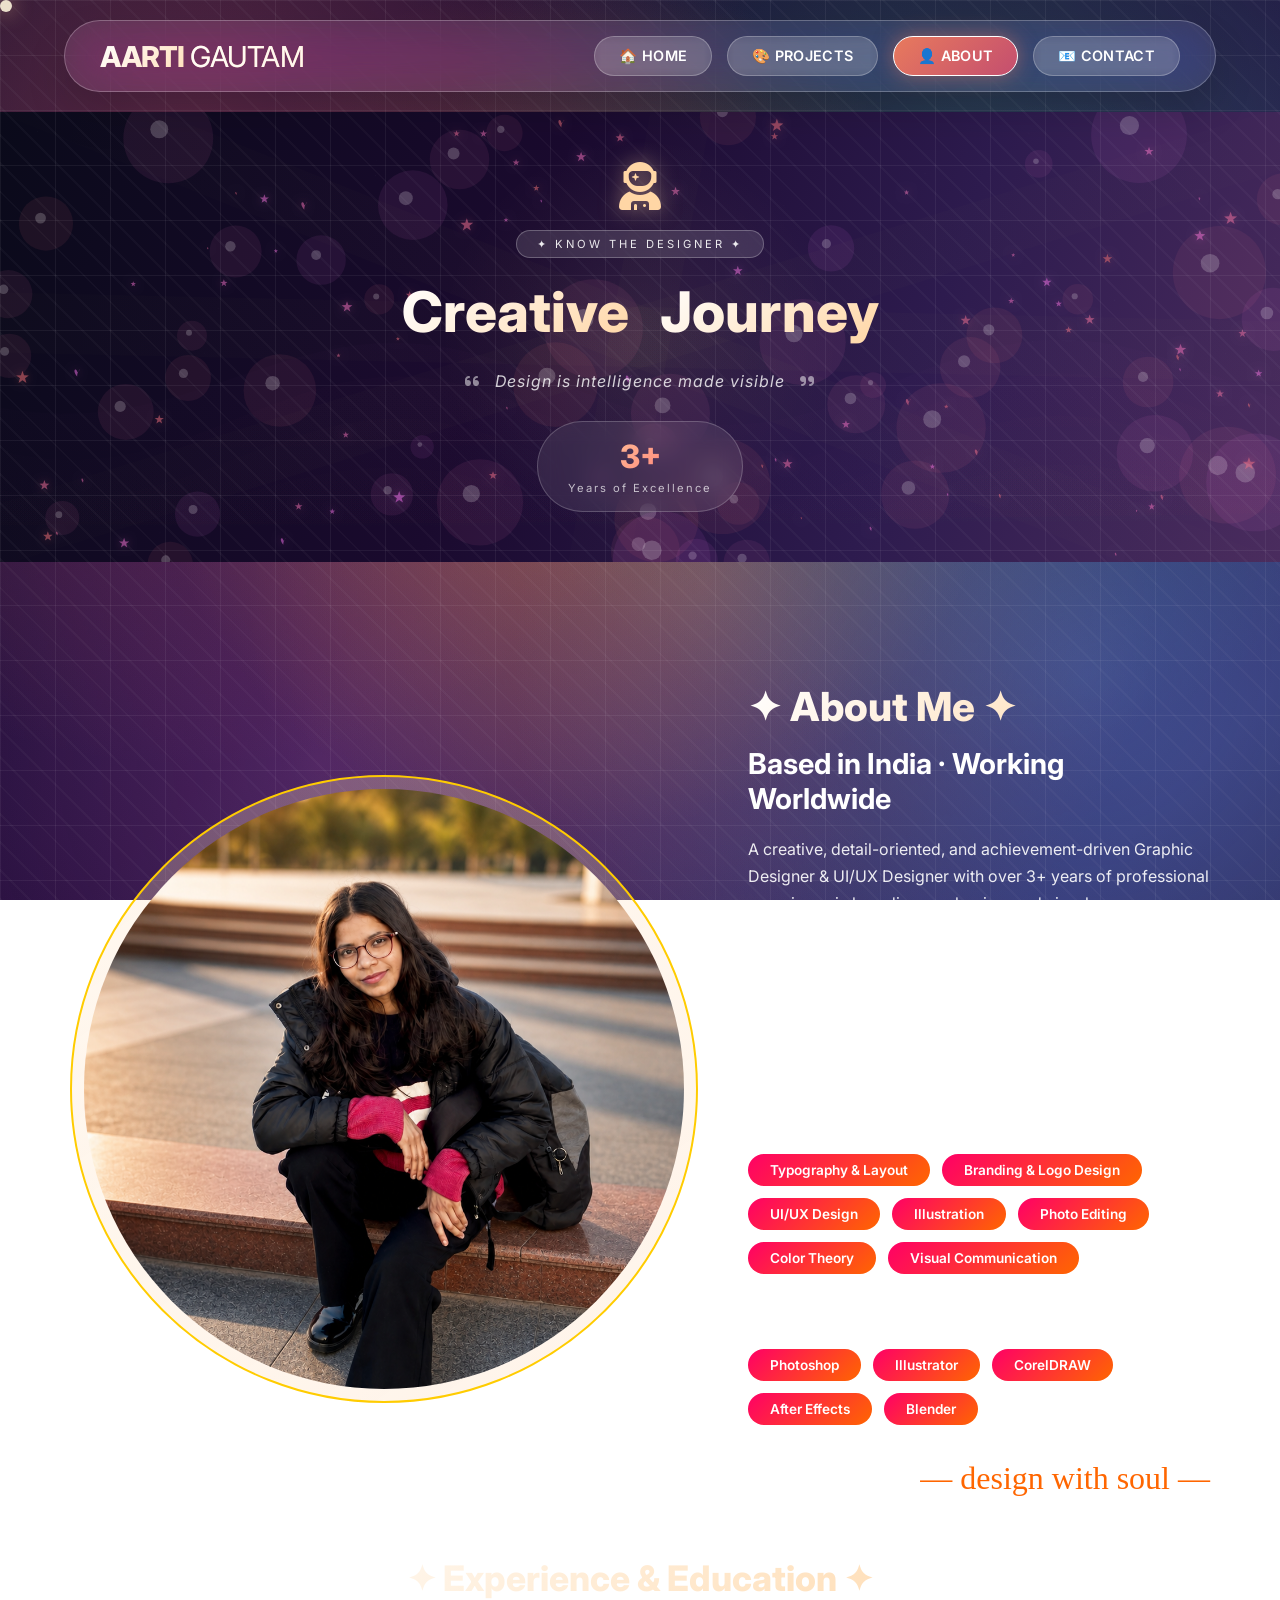
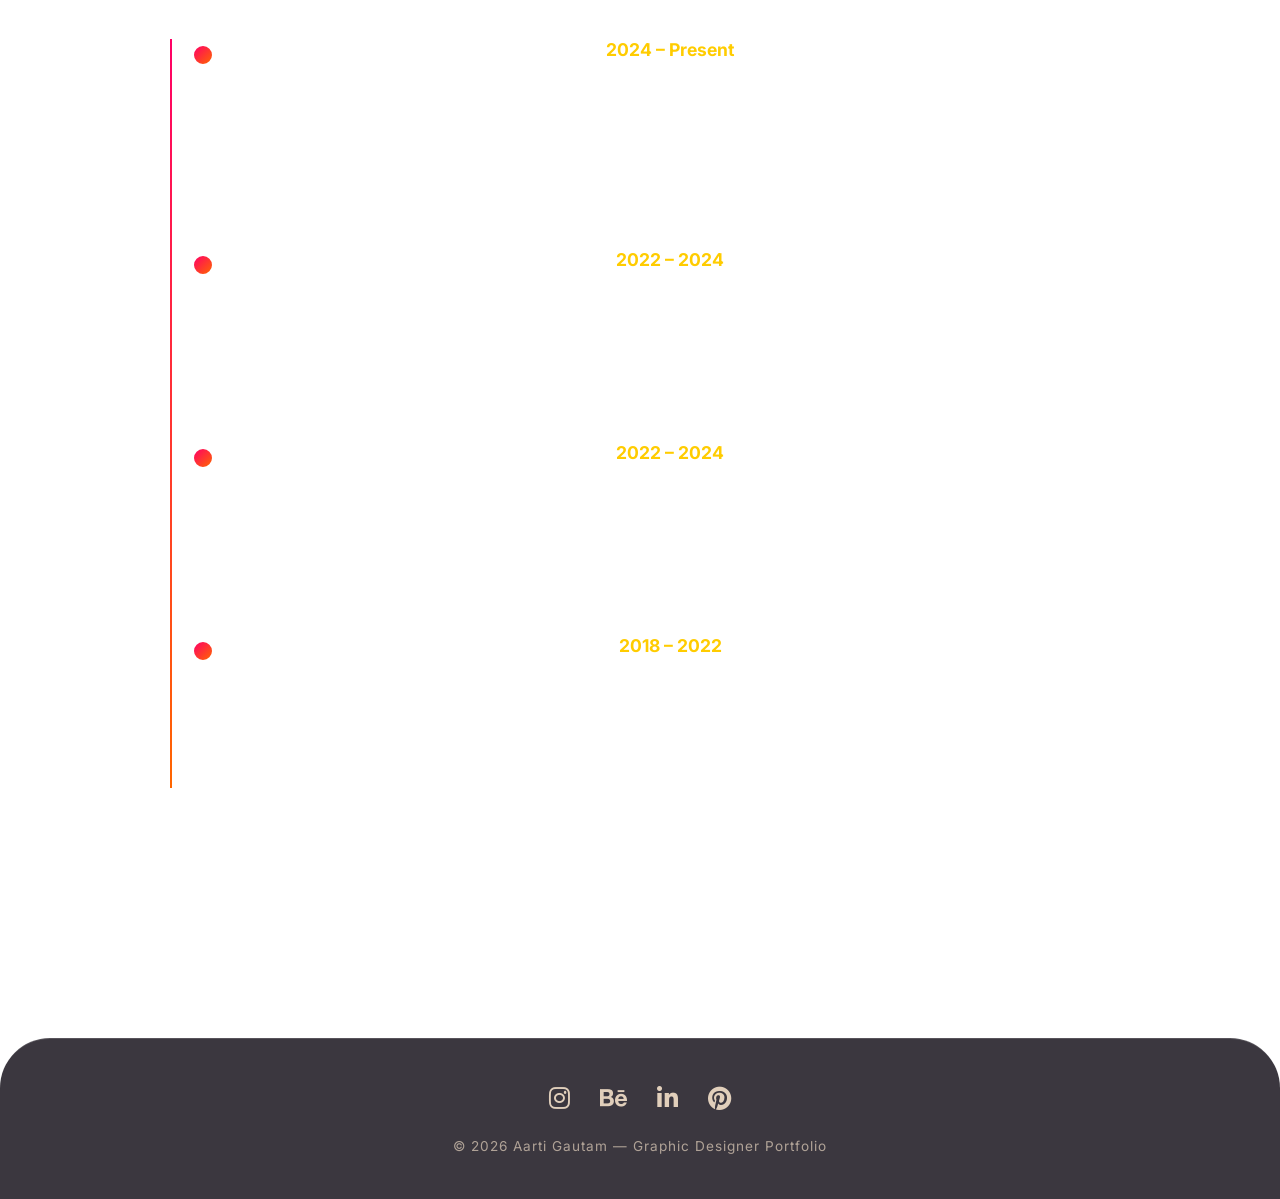
<file: about.html>
<!DOCTYPE html>
<html lang="en">
<head>
  <meta charset="UTF-8">
  <meta name="viewport" content="width=device-width, initial-scale=1.0">
  <title>About | Aarti Gautam - Graphic Designer</title>
  <link href="https://fonts.googleapis.com/css2?family=Inter:wght@300;400;500;600;700;800&display=swap" rel="stylesheet">
  <link rel="stylesheet" href="https://cdnjs.cloudflare.com/ajax/libs/font-awesome/6.0.0-beta3/css/all.min.css">
  <link rel="stylesheet" href="common.css">
  <link rel="stylesheet" href="about.css">
</head>
<body>

  <div class="cursor-follower" id="cursorDot"></div>

  <nav class="glass-nav">
    <div class="logo">AARTI <span>GAUTAM</span></div>
    <div class="nav-links">
      <a href="index.html" class="nav-btn">🏠 HOME</a>
      <a href="projects.html" class="nav-btn">🎨 PROJECTS</a>
      <a href="about.html" class="nav-btn active">👤 ABOUT</a>
      <a href="contact.html" class="nav-btn">📧 CONTACT</a>
    </div>
  </nav>

    <!-- ========== UNIQUE ABOUT PAGE BANNER ========== -->
  <div class="about-banner">
    <canvas id="aboutCanvas"></canvas>
    <div class="about-banner-content">
      <div class="about-icon">
        <i class="fas fa-user-astronaut"></i>
      </div>
      <div class="about-badge">
        <span>✦ KNOW THE DESIGNER ✦</span>
      </div>
      <h1 class="about-title">
        <span>Creative</span>
        <span>Journey</span>
      </h1>
      <div class="about-quote">
        <i class="fas fa-quote-left"></i>
        <p id="rotatingQuote">Design is intelligence made visible</p>
        <i class="fas fa-quote-right"></i>
      </div>
      <div class="about-years">
        <div class="year-circle">
          <span class="year-number">3+</span>
          <span class="year-label">Years of Excellence</span>
        </div>
      </div>
    </div>
  </div>

  <main>
    <div class="about-container">
      <div class="about-image">
       <div class="avatar-frame">
  <img src="pic_for_portfolio2.png" alt="Aarti Gautam">
</div>
      </div>
      
      <div class="about-content">
        <h1>✦ About Me ✦</h1>
        <h2>Based in India · Working Worldwide</h2>
        <p>A creative, detail-oriented, and achievement-driven Graphic Designer & UI/UX Designer with over 3+ years of
professional experience in branding, packaging, and visual communication. </p>
        <p>Adept at crafting clean, engaging,
and user-focused designs for both digital and print media. Seeking new opportunities to grow professionally and
contribute creative ideas to a dynamic team.</p>
        
        <div class="skills-section">
          <h3>My Expertise</h3>
          <div class="skills-grid">
            <span class="skill-tag">Typography & Layout </span>
            <span class="skill-tag">Branding & Logo Design</span>
            <span class="skill-tag">UI/UX Design</span>
            <span class="skill-tag">Illustration</span>
            <span class="skill-tag">Photo Editing</span>
            <span class="skill-tag">Color Theory</span>
            <span class="skill-tag">Visual Communication</span>
            
          </div>

 <div style="height: 30px;"></div> 
          
          <h3 class="tools-heading">Design Tools</h3>
           <div class="skills-grid">
            <span class="skill-tag">Photoshop </span>
            <span class="skill-tag">Illustrator </span>
            <span class="skill-tag">CorelDRAW </span>
            <span class="skill-tag">After Effects </span>
            <span class="skill-tag">Blender </span>
            </div>
        </div>
        
        <div class="signature">— design with soul —</div>
      </div>
    </div>

   
<div class="experience-section">
  <h2>✦ Experience & Education ✦</h2>
  <div class="timeline">
    <!-- Experience: Graphic Designer & UI/UX Designer at Creature Industry -->
    <div class="timeline-item">
      <div class="timeline-year">2024 – Present</div>
      <div class="timeline-content">
        <h3>Graphic Designer &amp; UI/UX Designer</h3>
        <p class="company">Creature Industry, Lucknow · Full-time</p>
        <p>Created branding, UI layouts, and marketing assets for industrial machinery products. Enhanced visual identity through cohesive digital and print design strategies. Collaborated cross-functionally to ensure design consistency and production accuracy.</p>
      </div>
    </div>

    <!-- Experience: Graphic Designer at Digilab Creative Studio -->
    <div class="timeline-item">
      <div class="timeline-year">2022 – 2024</div>
      <div class="timeline-content">
        <h3>Graphic Designer</h3>
        <p class="company">Digilab Learning Studio / Digilab Creative Studio, Lucknow · Full-time</p>
        <p>Designed visual materials for branding, print, and digital platforms. Supported the team with video editing, motion graphics, and social media visuals. Worked closely with clients to deliver effective creative solutions.</p>
      </div>
    </div>

    <!-- Education: Master in Visual Arts (Illustration) -->
    <div class="timeline-item">
      <div class="timeline-year">2022 – 2024</div>
      <div class="timeline-content">
        <h3>Master in Visual Arts — Illustration</h3>
        <p class="company">DSMNRU, Uttar Pradesh</p>
        <p>Advanced digital and traditional illustration · Visual storytelling · Color theory mastery · Branding and editorial illustration · Professional portfolio development.</p>
      </div>
    </div>

    <!-- Education: Bachelor in Visual Arts (Applied Arts) -->
    <div class="timeline-item">
      <div class="timeline-year">2018 – 2022</div>
      <div class="timeline-content">
        <h3>Bachelor in Visual Arts — Applied Arts</h3>
        <p class="company">DSMNRU, Uttar Pradesh</p>
        <p>Fundamentals of design, drawing &amp; composition · Advertising, branding &amp; visual communication · Typography &amp; layout for print &amp; digital · Illustration &amp; photo editing · Campaign design.</p>
      </div>
    </div>
  </div>
</div>
```
  </main>

  <footer class="creative-footer">
    <div class="social-icons">
      <a href="#"><i class="fab fa-instagram"></i></a>
   <a href="https://www.behance.net/gallery/250176595/MY-PRTFOLIO" target="_blank"><i class="fab fa-behance"></i></a>
      <a href="#"><i class="fab fa-linkedin-in"></i></a>
      <a href="#"><i class="fab fa-pinterest"></i></a>
    </div>
    <p>© 2026 Aarti Gautam — Graphic Designer Portfolio</p>
  </footer>

  <script src="script.js"></script>
</body>
</html>
</file>
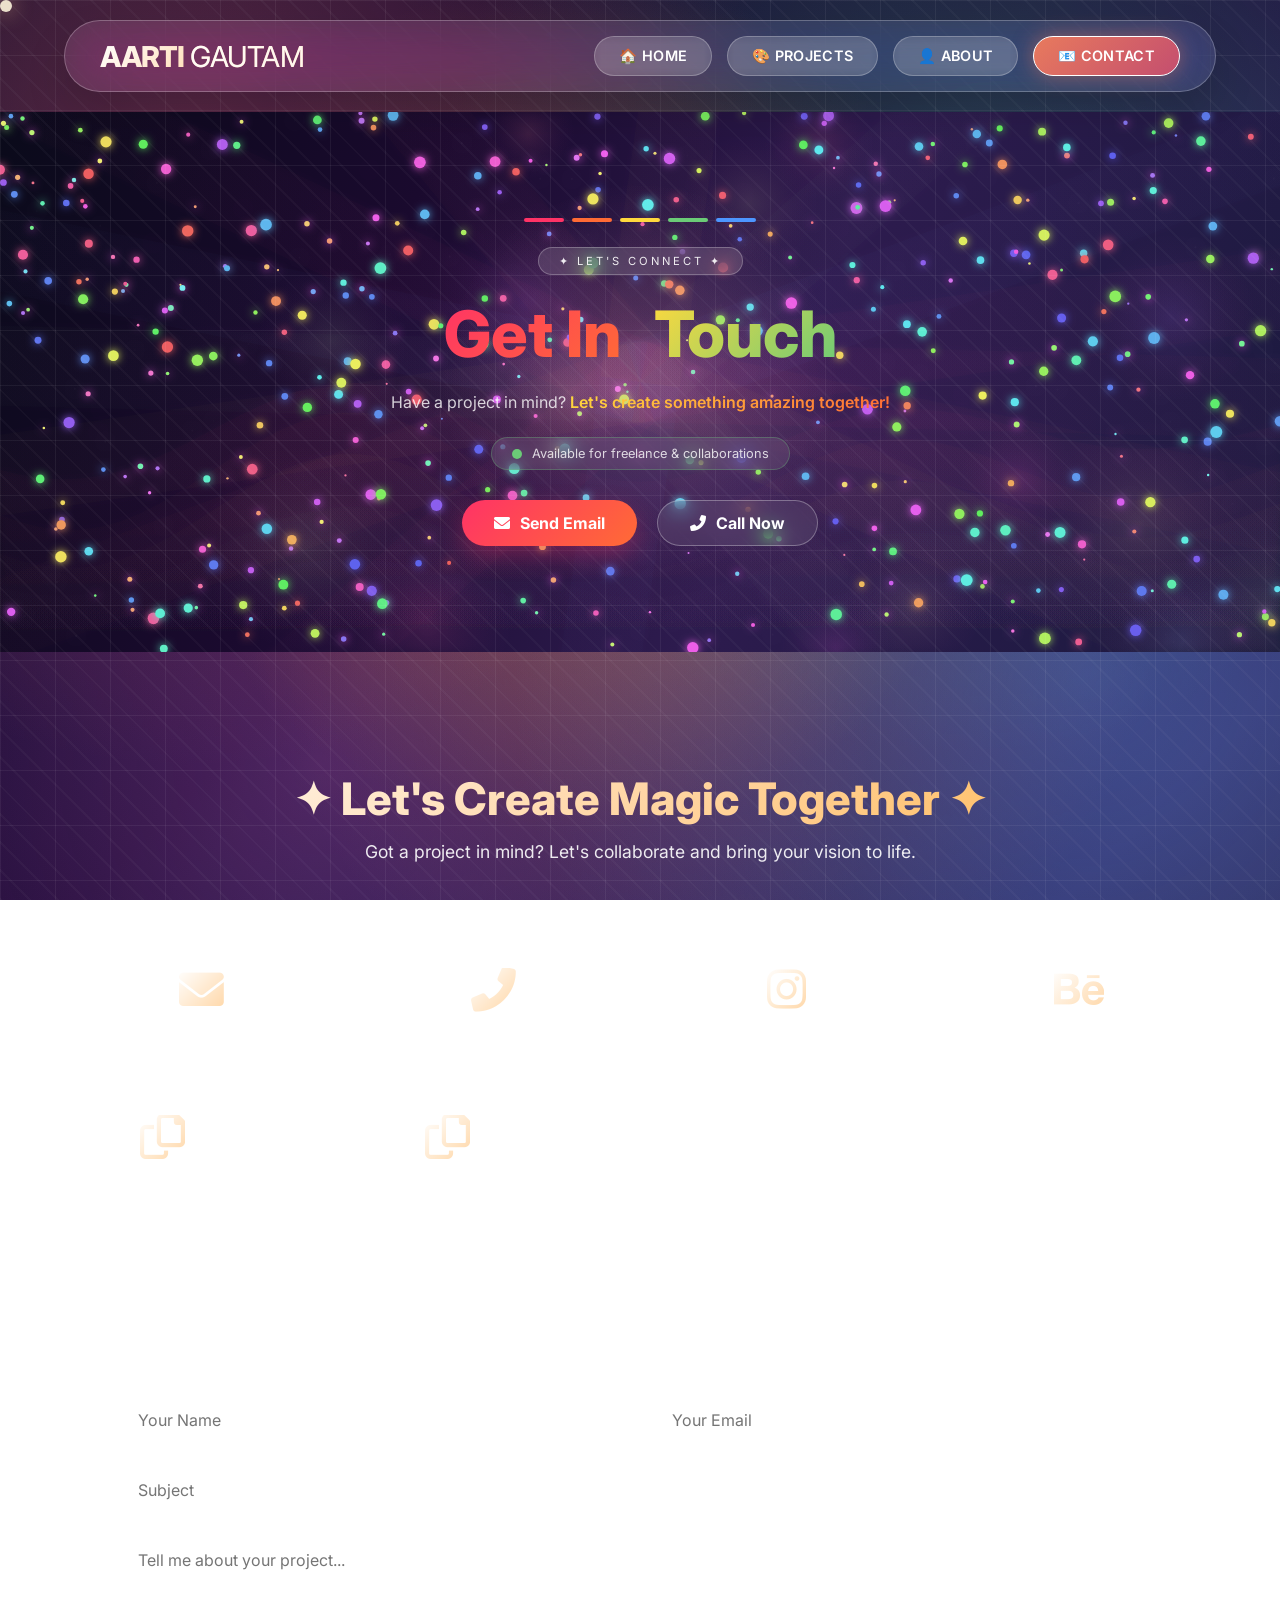
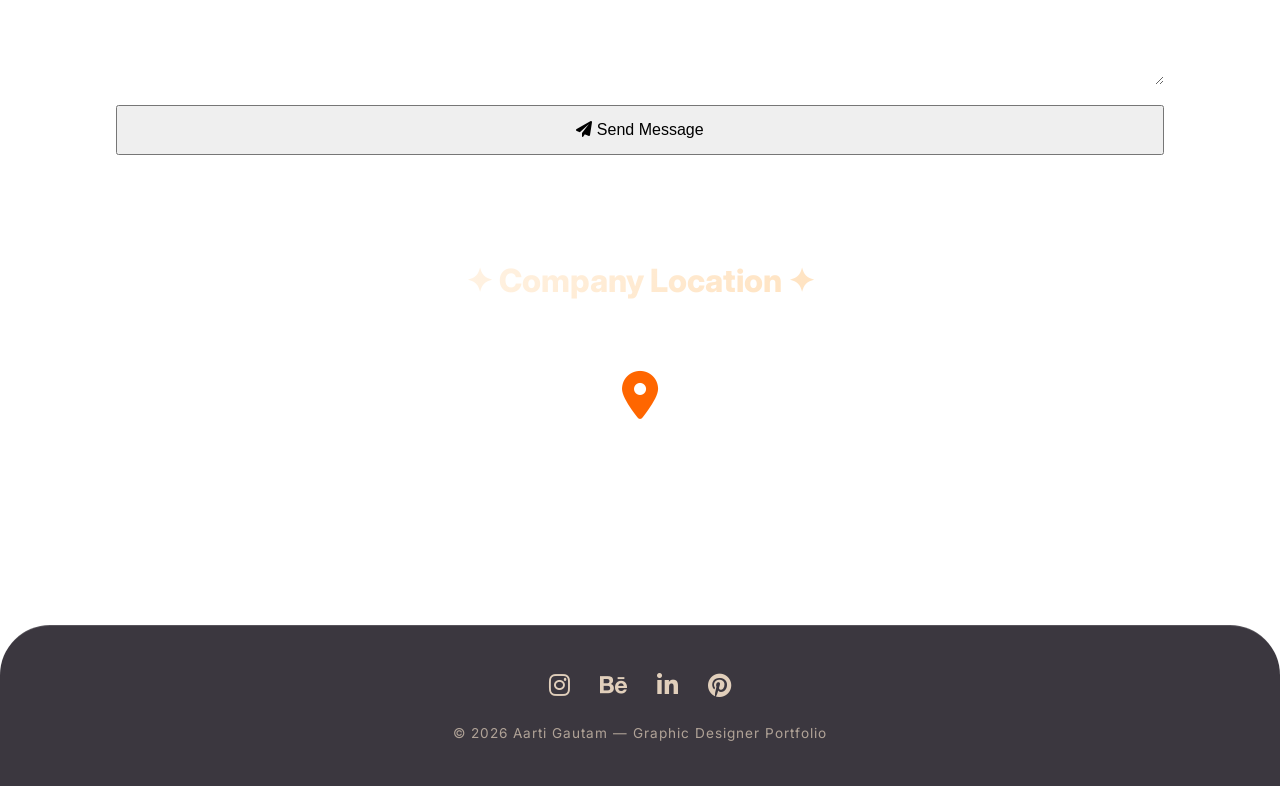
<file: contact.html>
<!DOCTYPE html>
<html lang="en">
<head>
  <meta charset="UTF-8">
  <meta name="viewport" content="width=device-width, initial-scale=1.0">
  <title>Contact | Aarti Gautam - Graphic Designer</title>
  <link href="https://fonts.googleapis.com/css2?family=Inter:wght@300;400;500;600;700;800&display=swap" rel="stylesheet">
  <link rel="stylesheet" href="https://cdnjs.cloudflare.com/ajax/libs/font-awesome/6.0.0-beta3/css/all.min.css">
  <link rel="stylesheet" href="common.css">
  <link rel="stylesheet" href="contact.css">
</head>
<body>

  <div class="cursor-follower" id="cursorDot"></div>

  <nav class="glass-nav">
    <div class="logo">AARTI <span>GAUTAM</span></div>
    <div class="nav-links">
      <a href="index.html" class="nav-btn">🏠 HOME</a>
      <a href="projects.html" class="nav-btn">🎨 PROJECTS</a>
      <a href="about.html" class="nav-btn">👤 ABOUT</a>
      <a href="contact.html" class="nav-btn active">📧 CONTACT</a>
    </div>
  </nav>

    <!-- ========== VIBRANT COLORFUL CONTACT PAGE BANNER ========== -->
  <div class="contact-banner">
    <canvas id="contactCanvas"></canvas>
    <div class="contact-banner-content">
      <div class="contact-color-stripes">
        <span></span><span></span><span></span><span></span><span></span>
      </div>
      <div class="contact-badge">
        <span>✦ LET'S CONNECT ✦</span>
      </div>
      <h1 class="contact-title">
        <span class="color-word-1">Get In</span>
        <span class="color-word-2">Touch</span>
      </h1>
      <div class="contact-subtitle">
        <p>Have a project in mind? <span>Let's create something amazing together!</span></p>
      </div>
      <div class="contact-availability">
        <div class="availability-dot"></div>
        <span>Available for freelance & collaborations</span>
      </div>
      <div class="contact-color-buttons">
        <a href="mailto:hello@aartigautam.design" class="color-btn pulse-btn">
          <i class="fas fa-envelope"></i> Send Email
        </a>
        <a href="#" class="color-btn outline-btn">
          <i class="fas fa-phone-alt"></i> Call Now
        </a>
      </div>
    </div>
  </div>

  <main>
    <div class="contact-header">
      <h1>✦ Let's Create Magic Together ✦</h1>
      <p>Got a project in mind? Let's collaborate and bring your vision to life.</p>
    </div>

    <div class="contact-container">
      <div class="contact-info-grid">
        <div class="contact-card">
          <i class="fas fa-envelope"></i>
          <h3>Email</h3>
          <p>aarti19794@gmail.com</p>
          <button class="copy-btn" data-copy="aarti19794@gmail.com">
            <i class="far fa-copy"></i> Copy Email
          </button>
        </div>
        
        <div class="contact-card">
          <i class="fas fa-phone-alt"></i>
          <h3>Phone</h3>
          <p>+91 7355773552</p>
          <button class="copy-btn" data-copy="+91 7355773552">
            <i class="far fa-copy"></i> Copy Number
          </button>
        </div>
        
        <div class="contact-card">
          <i class="fab fa-instagram"></i>
          <h3>Instagram</h3>
          <p>@aartigautam.design</p>
          <a href="#" class="social-link">Follow Me →</a>
        </div>
        
        <div class="contact-card">
          <i class="fab fa-behance"></i>
          <h3>Behance</h3>
          <p>behance.net/aartigautam</p>
          <a href="#" class="social-link">View Portfolio →</a>
        </div>
      </div>

      <div class="form-wrapper">
        <h2>Send me a message</h2>
        <form id="contactForm" class="contact-form">
          <div class="form-row">
            <input type="text" placeholder="Your Name" id="userName" required>
            <input type="email" placeholder="Your Email" id="userEmail" required>
          </div>
          <input type="text" placeholder="Subject" id="userSubject">
          <textarea rows="6" placeholder="Tell me about your project..." id="userMessage" required></textarea>
          <button type="submit" class="btn-primary send-btn">
            <i class="fas fa-paper-plane"></i> Send Message
          </button>
        </form>
      </div>
    </div>

    <div class="map-section">
      <h2>✦ Company Location ✦</h2>
      <div class="map-placeholder">
        <i class="fas fa-map-marker-alt"></i>
        <p>Creature Industry Lucknow, India</p>
      </div>
    </div>
  </main>

  <footer class="creative-footer">
    <div class="social-icons">
      <a href="#"><i class="fab fa-instagram"></i></a>
     <a href="https://www.behance.net/gallery/250176595/MY-PRTFOLIO" target="_blank"><i class="fab fa-behance"></i></a>
      <a href="#"><i class="fab fa-linkedin-in"></i></a>
      <a href="#"><i class="fab fa-pinterest"></i></a>
    </div>
    <p>© 2026 Aarti Gautam — Graphic Designer Portfolio</p>
  </footer>

  <script src="script.js"></script>
</body>
</html>
</file>
<file: common.css>
/* ========== COMMON STYLES FOR ALL PAGES ========== */

* {
  margin: 0;
  padding: 0;
  box-sizing: border-box;
}

body {
  font-family: 'Inter', sans-serif;
  color: #fff;
  min-height: 100vh;
  overflow-x: hidden;
  position: relative;
  
  /* ===== PERFECT PROFESSIONAL COLOR COMBINATION ===== */
  /* Elegant gradient: Deep Purple → Royal Blue → Teal → Coral → Rose */
  background: linear-gradient(135deg, 
  
    #0f0c29 0%,
    #1a0933 15%,
    #302b63 30%,
    #24243e 45%,
    #1a1a2e 60%,
    #16213e 75%,
    #0f3460 90%,
    #1a1a2e 100%
    
  );
  background-size: 300% 300%;
  animation: galaxyFlow 15s ease infinite;
}

@keyframes galaxyFlow {
  0% { background-position: 0% 0%; }
  25% { background-position: 50% 100%; }
  50% { background-position: 100% 50%; }
  75% { background-position: 50% 0%; }
  100% { background-position: 0% 100%; }
}

/* ===== ENHANCED FLOATING BLOBS ===== */
body::before {
  content: "";
  position: fixed;
  inset: 0;
  z-index: 0;
  pointer-events: none;
  background: 
    radial-gradient(circle at 15% 20%, rgba(235, 100, 120, 0.35) 0%, transparent 45%),
    radial-gradient(circle at 85% 75%, rgba(100, 150, 235, 0.35) 0%, transparent 45%),
    radial-gradient(circle at 45% 45%, rgba(245, 180, 80, 0.35) 0%, transparent 50%),
    radial-gradient(circle at 75% 25%, rgba(80, 200, 160, 0.3) 0%, transparent 45%),
    radial-gradient(circle at 25% 85%, rgba(200, 100, 200, 0.3) 0%, transparent 45%),
    radial-gradient(circle at 55% 65%, rgba(255, 140, 100, 0.25) 0%, transparent 50%);
  animation: floatBlobs 20s ease-in-out infinite alternate;
}

@keyframes floatBlobs {
  0% { 
    transform: translate(0, 0) scale(1);
    filter: blur(0px);
  }
  33% { 
    transform: translate(25px, -15px) scale(1.04);
  }
  66% { 
    transform: translate(-15px, 20px) scale(1.02);
  }
  100% { 
    transform: translate(10px, -10px) scale(1.05);
    filter: blur(2px);
  }
}

/* ===== ENHANCED GRID OVERLAY (Softer) ===== */
body::after {
  content: "";
  position: fixed;
  inset: 0;
  z-index: 1;
  pointer-events: none;
  background-image: 
    linear-gradient(rgba(255, 255, 255, 0.06) 1px, transparent 1px),
    linear-gradient(90deg, rgba(255, 255, 255, 0.06) 1px, transparent 1px),
    repeating-linear-gradient(45deg, rgba(255, 255, 255, 0.03) 0px, rgba(255, 255, 255, 0.03) 2px, transparent 2px, transparent 20px);
  background-size: 55px 55px, 55px 55px, auto;
  animation: gridFade 8s ease-in-out infinite alternate;
}

@keyframes gridFade {
  0% { opacity: 0.5; }
  100% { opacity: 1; }
}

/* ===== SUBTLE NOISE TEXTURE ===== */
body {
  background-attachment: fixed;
}

/* Content z-index */
nav, main, footer {
  position: relative;
  z-index: 10;
}

/* ===== ELEGANT CUSTOM CURSOR ===== */
.cursor-follower {
  width: 12px;
  height: 12px;
  background: rgba(255, 245, 220, 0.9);
  border-radius: 50%;
  position: fixed;
  pointer-events: none;
  z-index: 9999;
  mix-blend-mode: normal;
  transition: transform 0.1s ease;
  box-shadow: 0 0 20px rgba(255, 200, 150, 0.8);
  animation: cursorPulse 2s ease-in-out infinite;
}

@keyframes cursorPulse {
  0%, 100% { 
    transform: scale(1);
    opacity: 0.9;
  }
  50% { 
    transform: scale(1.2);
    opacity: 0.6;
  }
}

/* ===== PREMIUM GLASS NAVIGATION ===== */
.glass-nav {
  position: sticky;
  top: 20px;
  width: 90%;
  max-width: 1280px;
  margin: 0 auto 40px auto;
  padding: 15px 35px;
  display: flex;
  justify-content: space-between;
  align-items: center;
  flex-wrap: wrap;
  gap: 20px;
  border-radius: 80px;
  background: rgba(255, 255, 255, 0.1);
  backdrop-filter: blur(20px) saturate(180%);
  border: 1px solid rgba(255, 255, 255, 0.25);
  box-shadow: 0 20px 40px rgba(0, 0, 0, 0.15);
  transition: all 0.4s cubic-bezier(0.2, 0.9, 0.4, 1.1);
}

.glass-nav:hover {
  background: rgba(255, 255, 255, 0.18);
  border-color: rgba(255, 255, 255, 0.4);
  box-shadow: 0 25px 50px rgba(0, 0, 0, 0.2);
  transform: translateY(-2px);
}

/* ===== LOGO - ELEGANT GRADIENT ===== */
.logo {
  font-size: 1.8rem;
  font-weight: 800;
  letter-spacing: -0.5px;
  background: linear-gradient(135deg, #FFFFFF, #FFD6A5, #F4A261, #E87A5D);
  -webkit-background-clip: text;
  background-clip: text;
  color: transparent;
  animation: logoShine 4s ease infinite;
  background-size: 200% 200%;
}

@keyframes logoShine {
  0%, 100% { background-position: 0% 50%; }
  50% { background-position: 100% 50%; }
}

.logo span {
  font-weight: 400;
  color: rgba(255, 255, 255, 0.85);
  background: none;
  -webkit-background-clip: unset;
}

/* ===== NAVIGATION BUTTONS ===== */
.nav-links {
  display: flex;
  gap: 15px;
  flex-wrap: wrap;
}

.nav-btn {
  padding: 10px 24px;
  border-radius: 50px;
  font-size: 0.9rem;
  font-weight: 600;
  color: white;
  background: rgba(255, 255, 255, 0.12);
  border: 1px solid rgba(255, 255, 255, 0.25);
  cursor: pointer;
  transition: all 0.3s ease;
  text-decoration: none;
  display: inline-block;
  backdrop-filter: blur(4px);
  letter-spacing: 0.3px;
}

.nav-btn:hover {
  background: rgba(255, 255, 255, 0.28);
  transform: translateY(-3px);
  border-color: rgba(255, 255, 255, 0.6);
  box-shadow: 0 8px 20px rgba(0, 0, 0, 0.15);
}

.nav-btn.active {
  background: linear-gradient(135deg, #E87A5D, #C44E6F);
  border-color: white;
  box-shadow: 0 0 20px rgba(232, 122, 93, 0.5);
}

/* ===== FOOTER - ELEGANT ===== */
.creative-footer {
  background: rgba(25, 20, 30, 0.85);
  backdrop-filter: blur(15px);
  text-align: center;
  padding: 45px 20px;
  margin-top: 70px;
  border-radius: 50px 50px 0 0;
  border-top: 1px solid rgba(255, 255, 255, 0.15);
}

.social-icons {
  display: flex;
  justify-content: center;
  gap: 30px;
  margin-bottom: 25px;
}

.social-icons a {
  color: rgba(255, 235, 210, 0.85);
  font-size: 1.5rem;
  transition: all 0.3s ease;
}

.social-icons a:hover {
  color: #F4A261;
  transform: translateY(-5px) scale(1.1);
}

.creative-footer p {
  color: rgba(255, 235, 210, 0.6);
  font-size: 0.85rem;
  letter-spacing: 1px;
}

/* ===== TOAST NOTIFICATION ===== */
.toast-notification {
  position: fixed;
  bottom: 30px;
  left: 50%;
  transform: translateX(-50%);
  background: rgba(25, 20, 30, 0.95);
  backdrop-filter: blur(15px);
  color: #F4A261;
  padding: 14px 32px;
  border-radius: 60px;
  font-weight: 600;
  z-index: 10000;
  box-shadow: 0 10px 30px rgba(0, 0, 0, 0.3);
  animation: fadeInUp 0.4s ease;
  border: 1px solid rgba(244, 162, 97, 0.3);
  font-size: 0.9rem;
}

@keyframes fadeInUp {
  from {
    opacity: 0;
    transform: translateX(-50%) translateY(25px);
  }
  to {
    opacity: 1;
    transform: translateX(-50%) translateY(0);
  }
}

/* ===== SCROLLBAR CUSTOMIZATION ===== */
::-webkit-scrollbar {
  width: 8px;
}

::-webkit-scrollbar-track {
  background: rgba(255, 255, 255, 0.05);
  border-radius: 10px;
}

::-webkit-scrollbar-thumb {
  background: linear-gradient(135deg, #E87A5D, #C44E6F);
  border-radius: 10px;
}

::-webkit-scrollbar-thumb:hover {
  background: linear-gradient(135deg, #F4A261, #E87A5D);
}

/* ===== RESPONSIVE ===== */
@media (max-width: 768px) {
  .glass-nav {
    flex-direction: column;
    border-radius: 45px;
    padding: 18px 25px;
    top: 15px;
  }
  
  .logo {
    font-size: 1.5rem;
  }
  
  .nav-btn {
    padding: 8px 18px;
    font-size: 0.8rem;
  }
  
  .social-icons {
    gap: 20px;
  }
  
  .social-icons a {
    font-size: 1.3rem;
  }
  
  .cursor-follower {
    display: none;
  }
}

@media (max-width: 480px) {
  .glass-nav {
    width: 95%;
    border-radius: 35px;
  }
  
  .nav-links {
    gap: 10px;
    justify-content: center;
  }
  
  .nav-btn {
    padding: 6px 14px;
    font-size: 0.7rem;
  }
}

/* ========== FIX FOR STICKY NAVIGATION OVERLAP ========== */

/* Add proper top margin to all main content areas */
main {
  padding-top: 20px;
}

/* Ensure the nav has proper z-index but doesn't cover content */
.glass-nav {
  z-index: 100;
  position: sticky;
  top: 20px;
}

/* Add scroll margin to all sections that might get covered */
.cinematic-banner,
.projects-banner,
.about-banner,
.contact-banner,
.hero-designer,
.stats-section,
.featured-section,
.projects-header,
.about-container,
.contact-header,
.contact-container,
.projects-grid,
.experience-section,
.map-section,
.form-wrapper {
  scroll-margin-top: 120px;
}

/* Create space between nav and first content */
.glass-nav + *,
.glass-nav + main,
.glass-nav + .cinematic-banner,
.glass-nav + .projects-banner,
.glass-nav + .about-banner,
.glass-nav + .contact-banner {
  margin-top: 20px;
}

/* Fix for when nav is followed by a div wrapper */
nav:first-of-type + * {
  padding-top: 10px;
}

/* Reduce nav padding on mobile for better space usage */
@media (max-width: 768px) {
  .glass-nav {
    position: sticky;
    top: 10px;
    margin-bottom: 20px;
  }
  
  main {
    padding-top: 10px;
  }
}
</file>
<file: about.css>
/* ========== ABOUT PAGE SPECIFIC STYLES ========== */

/* ========== ABOUT PAGE - HOLOGRAPHIC PREMIUM ANIMATION ========== */

/* Change from 70vh to 35vh - much narrower */
/* ========== UNIQUE ABOUT PAGE BANNER ========== */

.about-banner {
  position: relative;
  width: 100%;
  height: 50vh;
  min-height: 400px;
  overflow: hidden;
  margin-bottom: 40px;
}

#aboutCanvas {
  position: absolute;
  top: 0;
  left: 0;
  width: 100%;
  height: 100%;
  display: block;
}

.about-banner-content {
  position: absolute;
  top: 50%;
  left: 50%;
  transform: translate(-50%, -50%);
  text-align: center;
  z-index: 20;
  width: 100%;
  padding: 0 20px;
}

.about-icon {
  margin-bottom: 20px;
  animation: floatIcon 3s ease-in-out infinite;
}

.about-icon i {
  font-size: 3rem;
  color: #FFD6A5;
  text-shadow: 0 0 20px rgba(255, 214, 165, 0.5);
}

@keyframes floatIcon {
  0%, 100% { transform: translateY(0); }
  50% { transform: translateY(-10px); }
}

.about-badge {
  display: inline-block;
  margin-bottom: 20px;
  animation: fadeInDown 0.6s ease;
}

.about-badge span {
  display: inline-block;
  padding: 6px 20px;
  background: rgba(255, 255, 255, 0.12);
  backdrop-filter: blur(12px);
  border-radius: 50px;
  font-size: 0.7rem;
  letter-spacing: 3px;
  color: rgba(255, 255, 255, 0.9);
  border: 1px solid rgba(255, 255, 255, 0.25);
}

.about-title {
  font-size: 3.5rem;
  font-weight: 800;
  margin-bottom: 25px;
  animation: fadeInUp 0.6s ease 0.2s backwards;
}

.about-title span {
  display: inline-block;
  margin: 0 10px;
  background: linear-gradient(135deg, #FFFFFF, #FFD6A5);
  -webkit-background-clip: text;
  background-clip: text;
  color: transparent;
}

.about-quote {
  display: flex;
  align-items: center;
  justify-content: center;
  gap: 15px;
  margin-bottom: 30px;
  animation: fadeInUp 0.6s ease 0.4s backwards;
}

.about-quote i {
  font-size: 1rem;
  color: rgba(255, 255, 255, 0.5);
}

.about-quote p {
  font-size: 1rem;
  font-style: italic;
  color: rgba(255, 255, 255, 0.8);
  letter-spacing: 1px;
  max-width: 400px;
}

.about-years {
  animation: fadeInUp 0.6s ease 0.6s backwards;
}

.year-circle {
  display: inline-block;
  text-align: center;
  padding: 15px 30px;
  background: rgba(255, 255, 255, 0.08);
  backdrop-filter: blur(12px);
  border-radius: 60px;
  border: 1px solid rgba(255, 255, 255, 0.2);
}

.year-number {
  display: block;
  font-size: 2rem;
  font-weight: 800;
  background: linear-gradient(135deg, #FFD6A5, #FF6B6B);
  -webkit-background-clip: text;
  background-clip: text;
  color: transparent;
}

.year-label {
  font-size: 0.7rem;
  letter-spacing: 2px;
  color: rgba(255, 255, 255, 0.7);
}

@keyframes fadeInDown {
  from {
    opacity: 0;
    transform: translateY(-20px);
  }
  to {
    opacity: 1;
    transform: translateY(0);
  }
}

@keyframes fadeInUp {
  from {
    opacity: 0;
    transform: translateY(20px);
  }
  to {
    opacity: 1;
    transform: translateY(0);
  }
}

/* Responsive */
@media (max-width: 768px) {
  .about-banner {
    height: 45vh;
    min-height: 350px;
  }
  
  .about-title {
    font-size: 2rem;
  }
  
  .about-title span {
    margin: 0 5px;
  }
  
  .about-quote p {
    font-size: 0.8rem;
    max-width: 250px;
  }
  
  .about-quote i {
    font-size: 0.8rem;
  }
  
  .year-number {
    font-size: 1.5rem;
  }
  
  .about-icon i {
    font-size: 2rem;
  }
}

/* Rest of your about.css remains the same */

.holographic-card {
  background: rgba(255, 255, 255, 0.08);
  backdrop-filter: blur(20px);
  border-radius: 60px;
  padding: 40px 60px;
  display: inline-block;
  position: relative;
  border: 1px solid rgba(255, 255, 255, 0.2);
  animation: cardFloat 4s ease-in-out infinite;
  box-shadow: 0 20px 40px rgba(0, 0, 0, 0.2);
}

@keyframes cardFloat {
  0%, 100% { transform: translateY(0); }
  50% { transform: translateY(-15px); }
}

.glow-ring {
  position: absolute;
  top: -3px;
  left: -3px;
  right: -3px;
  bottom: -3px;
  border-radius: 62px;
  background: linear-gradient(45deg, #ff0066, #ffcc00, #ff0066);
  background-size: 200% 200%;
  z-index: -1;
  animation: borderGlow 3s ease infinite;
  filter: blur(8px);
  opacity: 0.6;
}

@keyframes borderGlow {
  0%, 100% { background-position: 0% 50%; }
  50% { background-position: 100% 50%; }
}

.holographic-card i {
  font-size: 3rem;
  color: #ffcc00;
  margin-bottom: 15px;
}

.holographic-card h2 {
  font-size: 2.5rem;
  margin-bottom: 5px;
}

.holographic-card p {
  color: rgba(255, 255, 255, 0.8);
  margin-bottom: 20px;
}

.exp-years {
  display: flex;
  align-items: center;
  justify-content: center;
  gap: 15px;
  margin-top: 15px;
}

.years-num {
  font-size: 2.5rem;
  font-weight: 800;
  color: #ffcc00;
  animation: numberPulse 1.5s ease infinite;
}

@keyframes numberPulse {
  0%, 100% { text-shadow: 0 0 0 rgba(255, 204, 0, 0); }
  50% { text-shadow: 0 0 20px rgba(255, 204, 0, 0.8); }
}

.years-text {
  font-size: 0.8rem;
  text-align: left;
  line-height: 1.3;
}

.quote-rotator {
  margin-top: 40px;
  font-style: italic;
  font-size: 1.2rem;
  padding: 15px 30px;
  background: rgba(255, 255, 255, 0.1);
  backdrop-filter: blur(10px);
  border-radius: 50px;
  display: inline-block;
  animation: quoteFade 4s ease infinite;
}

@keyframes quoteFade {
  0%, 100% { opacity: 0.7; transform: scale(1); }
  50% { opacity: 1; transform: scale(1.05); }
}

.sparkle-line {
  width: 200px;
  height: 2px;
  background: linear-gradient(90deg, transparent, #ffcc00, #ff0066, #ffcc00, transparent);
  margin: 30px auto 0;
  animation: sparkleMove 2s linear infinite;
  background-size: 200% 100%;
}

@keyframes sparkleMove {
  0% { background-position: 0% 0%; }
  100% { background-position: 200% 0%; }
}






/* ========== ABOUT PAGE SPECIFIC STYLES ========== */

/* ========== ABOUT PAGE - HOLOGRAPHIC PREMIUM ANIMATION ========== */

/* Change from 70vh to 35vh - much narrower */
/* ========== UNIQUE ABOUT PAGE BANNER ========== */

.about-banner {
  position: relative;
  width: 100%;
  height: 50vh;
  min-height: 400px;
  overflow: hidden;
  margin-bottom: 40px;
}

#aboutCanvas {
  position: absolute;
  top: 0;
  left: 0;
  width: 100%;
  height: 100%;
  display: block;
}

.about-banner-content {
  position: absolute;
  top: 50%;
  left: 50%;
  transform: translate(-50%, -50%);
  text-align: center;
  z-index: 20;
  width: 100%;
  padding: 0 20px;
}

.about-icon {
  margin-bottom: 20px;
  animation: floatIcon 3s ease-in-out infinite;
}

.about-icon i {
  font-size: 3rem;
  color: #FFD6A5;
  text-shadow: 0 0 20px rgba(255, 214, 165, 0.5);
}

@keyframes floatIcon {
  0%, 100% { transform: translateY(0); }
  50% { transform: translateY(-10px); }
}

.about-badge {
  display: inline-block;
  margin-bottom: 20px;
  animation: fadeInDown 0.6s ease;
}

.about-badge span {
  display: inline-block;
  padding: 6px 20px;
  background: rgba(255, 255, 255, 0.12);
  backdrop-filter: blur(12px);
  border-radius: 50px;
  font-size: 0.7rem;
  letter-spacing: 3px;
  color: rgba(255, 255, 255, 0.9);
  border: 1px solid rgba(255, 255, 255, 0.25);
}

.about-title {
  font-size: 3.5rem;
  font-weight: 800;
  margin-bottom: 25px;
  animation: fadeInUp 0.6s ease 0.2s backwards;
}

.about-title span {
  display: inline-block;
  margin: 0 10px;
  background: linear-gradient(135deg, #FFFFFF, #FFD6A5);
  -webkit-background-clip: text;
  background-clip: text;
  color: transparent;
}

.about-quote {
  display: flex;
  align-items: center;
  justify-content: center;
  gap: 15px;
  margin-bottom: 30px;
  animation: fadeInUp 0.6s ease 0.4s backwards;
}

.about-quote i {
  font-size: 1rem;
  color: rgba(255, 255, 255, 0.5);
}

.about-quote p {
  font-size: 1rem;
  font-style: italic;
  color: rgba(255, 255, 255, 0.8);
  letter-spacing: 1px;
  max-width: 400px;
}

.about-years {
  animation: fadeInUp 0.6s ease 0.6s backwards;
}

.year-circle {
  display: inline-block;
  text-align: center;
  padding: 15px 30px;
  background: rgba(255, 255, 255, 0.08);
  backdrop-filter: blur(12px);
  border-radius: 60px;
  border: 1px solid rgba(255, 255, 255, 0.2);
}

.year-number {
  display: block;
  font-size: 2rem;
  font-weight: 800;
  background: linear-gradient(135deg, #FFD6A5, #FF6B6B);
  -webkit-background-clip: text;
  background-clip: text;
  color: transparent;
}

.year-label {
  font-size: 0.7rem;
  letter-spacing: 2px;
  color: rgba(255, 255, 255, 0.7);
}

@keyframes fadeInDown {
  from {
    opacity: 0;
    transform: translateY(-20px);
  }
  to {
    opacity: 1;
    transform: translateY(0);
  }
}

@keyframes fadeInUp {
  from {
    opacity: 0;
    transform: translateY(20px);
  }
  to {
    opacity: 1;
    transform: translateY(0);
  }
}

/* Responsive */
@media (max-width: 768px) {
  .about-banner {
    height: 45vh;
    min-height: 350px;
  }
  
  .about-title {
    font-size: 2rem;
  }
  
  .about-title span {
    margin: 0 5px;
  }
  
  .about-quote p {
    font-size: 0.8rem;
    max-width: 250px;
  }
  
  .about-quote i {
    font-size: 0.8rem;
  }
  
  .year-number {
    font-size: 1.5rem;
  }
  
  .about-icon i {
    font-size: 2rem;
  }
}

/* Rest of your about.css remains the same */

.holographic-card {
  background: rgba(255, 255, 255, 0.08);
  backdrop-filter: blur(20px);
  border-radius: 60px;
  padding: 40px 60px;
  display: inline-block;
  position: relative;
  border: 1px solid rgba(255, 255, 255, 0.2);
  animation: cardFloat 4s ease-in-out infinite;
  box-shadow: 0 20px 40px rgba(0, 0, 0, 0.2);
}

@keyframes cardFloat {
  0%, 100% { transform: translateY(0); }
  50% { transform: translateY(-15px); }
}

.glow-ring {
  position: absolute;
  top: -3px;
  left: -3px;
  right: -3px;
  bottom: -3px;
  border-radius: 62px;
  background: linear-gradient(45deg, #ff0066, #ffcc00, #ff0066);
  background-size: 200% 200%;
  z-index: -1;
  animation: borderGlow 3s ease infinite;
  filter: blur(8px);
  opacity: 0.6;
}

@keyframes borderGlow {
  0%, 100% { background-position: 0% 50%; }
  50% { background-position: 100% 50%; }
}

.holographic-card i {
  font-size: 3rem;
  color: #ffcc00;
  margin-bottom: 15px;
}

.holographic-card h2 {
  font-size: 2.5rem;
  margin-bottom: 5px;
}

.holographic-card p {
  color: rgba(255, 255, 255, 0.8);
  margin-bottom: 20px;
}

.exp-years {
  display: flex;
  align-items: center;
  justify-content: center;
  gap: 15px;
  margin-top: 15px;
}

.years-num {
  font-size: 2.5rem;
  font-weight: 800;
  color: #ffcc00;
  animation: numberPulse 1.5s ease infinite;
}

@keyframes numberPulse {
  0%, 100% { text-shadow: 0 0 0 rgba(255, 204, 0, 0); }
  50% { text-shadow: 0 0 20px rgba(255, 204, 0, 0.8); }
}

.years-text {
  font-size: 0.8rem;
  text-align: left;
  line-height: 1.3;
}

.quote-rotator {
  margin-top: 40px;
  font-style: italic;
  font-size: 1.2rem;
  padding: 15px 30px;
  background: rgba(255, 255, 255, 0.1);
  backdrop-filter: blur(10px);
  border-radius: 50px;
  display: inline-block;
  animation: quoteFade 4s ease infinite;
}

@keyframes quoteFade {
  0%, 100% { opacity: 0.7; transform: scale(1); }
  50% { opacity: 1; transform: scale(1.05); }
}

.sparkle-line {
  width: 200px;
  height: 2px;
  background: linear-gradient(90deg, transparent, #ffcc00, #ff0066, #ffcc00, transparent);
  margin: 30px auto 0;
  animation: sparkleMove 2s linear infinite;
  background-size: 200% 100%;
}

@keyframes sparkleMove {
  0% { background-position: 0% 0%; }
  100% { background-position: 200% 0%; }
}






.about-container {
  max-width: 1200px;
  margin: 60px auto;
  padding: 0 30px;
  display: flex;
  flex-wrap: wrap;
  gap: 50px;
  align-items: center;
}

.about-image {
  flex: 1;
  text-align: center;
}

.avatar-frame {
  background: linear-gradient(145deg, rgba(255, 230, 200, 0.3), rgba(255, 200, 150, 0.2));
  border-radius: 50%;
  padding: 12px;
  border: 2px solid #ffcc00;
  display: inline-flex;
  justify-content: center;
  align-items: center;
  transition: all 0.4s ease;
}

.avatar-frame img {
  width: 600px;
  height: 600px;
  border-radius: 50%;
  object-fit: cover;
  display: block;
  transition: all 0.4s ease;
}

/* SIMPLE HOVER EFFECTS - These will definitely work */
.avatar-frame:hover {
  border-color: #ff0066;
  box-shadow: 0 0 20px #ffcc00;
  transform: scale(1.03);
}

.avatar-frame:hover img {
  transform: scale(1.05);
  filter: brightness(1.1);
}

@keyframes floatShape {
  0% { transform: translateY(0px) rotate(0deg); }
  100% { transform: translateY(-15px) rotate(2deg); }
}

.about-content {
  flex: 1.5;
}

.about-content h1 {
  font-size: 2.5rem;
  font-weight: 800;
  background: linear-gradient(135deg, #fff, #ffd6a5);
  -webkit-background-clip: text;
  background-clip: text;
  color: transparent;
}

.about-content h2 {
  font-size: 1.8rem;
  color: white;
  margin: 15px 0 20px;
}

.about-content p {
  color: rgba(255, 255, 255, 0.9);
  line-height: 1.7;
  margin-bottom: 20px;
}

.skills-section {
  margin: 35px 0;
}

.skills-section h3 {
  color: white;
  margin-bottom: 20px;
  font-size: 1.3rem;
}

.skills-grid {
  display: flex;
  flex-wrap: wrap;
  gap: 12px;
}

.skill-tag {
  background: linear-gradient(135deg, #ff0066, #ff6600);
  padding: 8px 22px;
  border-radius: 50px;
  color: white;
  font-weight: 600;
  font-size: 0.85rem;
  transition: all 0.3s ease;
}

.skill-tag:hover {
  transform: translateY(-3px);
  box-shadow: 0 5px 15px rgba(255, 0, 102, 0.4);
}

.signature {
  font-family: 'Brush Script MT', cursive;
  font-size: 2rem;
  color: #ff6600;
  margin-top: 25px;
  text-align: right;
}

/* Experience Section */
.experience-section {
  max-width: 1000px;
  margin: 60px auto;
  padding: 0 30px 60px;
  text-align: center;
}

.experience-section h2 {
  font-size: 2.2rem;
  font-weight: 800;
  background: linear-gradient(135deg, #fff, #ffd6a5);
  -webkit-background-clip: text;
  background-clip: text;
  color: transparent;
  margin-bottom: 40px;
}

.timeline {
  position: relative;
  padding-left: 30px;
}

.timeline::before {
  content: '';
  position: absolute;
  left: 0;
  top: 0;
  bottom: 0;
  width: 2px;
  background: linear-gradient(135deg, #ff0066, #ff6600);
}

.timeline-item {
  position: relative;
  margin-bottom: 40px;
  padding-left: 30px;
}

.timeline-item::before {
  content: '';
  position: absolute;
  left: -8px;
  top: 5px;
  width: 18px;
  height: 18px;
  border-radius: 50%;
  background: linear-gradient(135deg, #ff0066, #ff6600);
  border: 2px solid white;
}

.timeline-year {
  font-size: 1.1rem;
  font-weight: 700;
  color: #ffcc00;
  margin-bottom: 8px;
}

.timeline-content {
  background: rgba(255, 255, 255, 0.1);
  backdrop-filter: blur(8px);
  padding: 20px;
  border-radius: 20px;
  border: 1px solid rgba(255, 255, 255, 0.2);
  text-align: left;
}

.timeline-content h3 {
  color: white;
  margin-bottom: 8px;
}

.timeline-content p {
  color: rgba(255, 255, 255, 0.8);
  font-size: 0.9rem;
}

/* Responsive */
@media (max-width: 768px) {
  .about-container {
    flex-direction: column;
    text-align: center;
  }
  
  .about-content h1 {
    font-size: 2rem;
  }
  
  .about-content h2 {
    font-size: 1.3rem;
  }
  
  .signature {
    text-align: center;
  }
  
  .experience-section h2 {
    font-size: 1.6rem;
  }
  
  .timeline {
    padding-left: 20px;
  }
  
  .timeline-item {
    padding-left: 20px;
  }
}

.about-content {
  flex: 1.5;
}

.about-content h1 {
  font-size: 2.5rem;
  font-weight: 800;
  background: linear-gradient(135deg, #fff, #ffd6a5);
  -webkit-background-clip: text;
  background-clip: text;
  color: transparent;
}

.about-content h2 {
  font-size: 1.8rem;
  color: white;
  margin: 15px 0 20px;
}

.about-content p {
  color: rgba(255, 255, 255, 0.9);
  line-height: 1.7;
  margin-bottom: 20px;
}

.skills-section {
  margin: 35px 0;
}

.skills-section h3 {
  color: white;
  margin-bottom: 20px;
  font-size: 1.3rem;
}

.skills-grid {
  display: flex;
  flex-wrap: wrap;
  gap: 12px;
}

.skill-tag {
  background: linear-gradient(135deg, #ff0066, #ff6600);
  padding: 8px 22px;
  border-radius: 50px;
  color: white;
  font-weight: 600;
  font-size: 0.85rem;
  transition: all 0.3s ease;
}

.skill-tag:hover {
  transform: translateY(-3px);
  box-shadow: 0 5px 15px rgba(255, 0, 102, 0.4);
}

.signature {
  font-family: 'Brush Script MT', cursive;
  font-size: 2rem;
  color: #ff6600;
  margin-top: 25px;
  text-align: right;
}

/* Experience Section */
.experience-section {
  max-width: 1000px;
  margin: 60px auto;
  padding: 0 30px 60px;
  text-align: center;
}

.experience-section h2 {
  font-size: 2.2rem;
  font-weight: 800;
  background: linear-gradient(135deg, #fff, #ffd6a5);
  -webkit-background-clip: text;
  background-clip: text;
  color: transparent;
  margin-bottom: 40px;
}

.timeline {
  position: relative;
  padding-left: 30px;
}

.timeline::before {
  content: '';
  position: absolute;
  left: 0;
  top: 0;
  bottom: 0;
  width: 2px;
  background: linear-gradient(135deg, #ff0066, #ff6600);
}

.timeline-item {
  position: relative;
  margin-bottom: 40px;
  padding-left: 30px;
}

.timeline-item::before {
  content: '';
  position: absolute;
  left: -8px;
  top: 5px;
  width: 18px;
  height: 18px;
  border-radius: 50%;
  background: linear-gradient(135deg, #ff0066, #ff6600);
  border: 2px solid white;
}

.timeline-year {
  font-size: 1.1rem;
  font-weight: 700;
  color: #ffcc00;
  margin-bottom: 8px;
}

.timeline-content {
  background: rgba(255, 255, 255, 0.1);
  backdrop-filter: blur(8px);
  padding: 20px;
  border-radius: 20px;
  border: 1px solid rgba(255, 255, 255, 0.2);
  text-align: left;
}

.timeline-content h3 {
  color: white;
  margin-bottom: 8px;
}

.timeline-content p {
  color: rgba(255, 255, 255, 0.8);
  font-size: 0.9rem;
}

/* Responsive */
@media (max-width: 768px) {
  .about-container {
    flex-direction: column;
    text-align: center;
  }
  
  .about-content h1 {
    font-size: 2rem;
  }
  
  .about-content h2 {
    font-size: 1.3rem;
  }
  
  .signature {
    text-align: center;
  }
  
  .experience-section h2 {
    font-size: 1.6rem;
  }
  
  .timeline {
    padding-left: 20px;
  }
  
  .timeline-item {
    padding-left: 20px;
  }
}
</file>
<file: contact.css>
/* ========== CONTACT PAGE SPECIFIC STYLES ========== */

/* ========== CONTACT PAGE - NEURAL NETWORK PREMIUM ANIMATION ========== */

/* ========== VIBRANT COLORFUL CONTACT PAGE BANNER ========== */

.contact-banner {
  position: relative;
  width: 100%;
  height: 60vh;
  min-height: 500px;
  overflow: hidden;
  margin-bottom: 40px;
}

#contactCanvas {
  position: absolute;
  top: 0;
  left: 0;
  width: 100%;
  height: 100%;
  display: block;
}

.contact-banner-content {
  position: absolute;
  top: 50%;
  left: 50%;
  transform: translate(-50%, -50%);
  text-align: center;
  z-index: 20;
  width: 100%;
  padding: 0 20px;
}

/* Color Stripes */
.contact-color-stripes {
  display: flex;
  justify-content: center;
  gap: 8px;
  margin-bottom: 25px;
  animation: stripesSlide 0.8s ease;
}

.contact-color-stripes span {
  width: 40px;
  height: 4px;
  border-radius: 2px;
  animation: stripeWidth 0.6s ease forwards;
}

.contact-color-stripes span:nth-child(1) { background: #FF3366; animation-delay: 0s; }
.contact-color-stripes span:nth-child(2) { background: #FF6B35; animation-delay: 0.1s; }
.contact-color-stripes span:nth-child(3) { background: #FFD93D; animation-delay: 0.2s; }
.contact-color-stripes span:nth-child(4) { background: #6BCB77; animation-delay: 0.3s; }
.contact-color-stripes span:nth-child(5) { background: #4D96FF; animation-delay: 0.4s; }

@keyframes stripesSlide {
  from {
    opacity: 0;
    transform: translateX(-30px);
  }
  to {
    opacity: 1;
    transform: translateX(0);
  }
}

@keyframes stripeWidth {
  from { width: 0; }
  to { width: 40px; }
}

.contact-badge {
  display: inline-block;
  margin-bottom: 20px;
  animation: fadeInDown 0.6s ease;
}

.contact-badge span {
  display: inline-block;
  padding: 6px 20px;
  background: rgba(255, 255, 255, 0.12);
  backdrop-filter: blur(12px);
  border-radius: 50px;
  font-size: 0.7rem;
  letter-spacing: 3px;
  color: rgba(255, 255, 255, 0.9);
  border: 1px solid rgba(255, 255, 255, 0.25);
}

.contact-title {
  font-size: 4rem;
  font-weight: 800;
  margin-bottom: 20px;
  animation: fadeInUp 0.6s ease 0.2s backwards;
}

.color-word-1 {
  display: inline-block;
  margin: 0 10px;
  background: linear-gradient(135deg, #FF3366, #FF6B35);
  -webkit-background-clip: text;
  background-clip: text;
  color: transparent;
  animation: textPulse 2s ease infinite;
}

.color-word-2 {
  display: inline-block;
  margin: 0 10px;
  background: linear-gradient(135deg, #FFD93D, #6BCB77);
  -webkit-background-clip: text;
  background-clip: text;
  color: transparent;
  animation: textPulse 2s ease infinite 0.3s;
}

@keyframes textPulse {
  0%, 100% { text-shadow: 0 0 0px rgba(255, 51, 102, 0); }
  50% { text-shadow: 0 0 20px rgba(255, 51, 102, 0.3); }
}

.contact-subtitle {
  margin-bottom: 25px;
  animation: fadeInUp 0.6s ease 0.4s backwards;
}

.contact-subtitle p {
  font-size: 1rem;
  color: rgba(255, 255, 255, 0.8);
}

.contact-subtitle span {
  background: linear-gradient(135deg, #FFD93D, #FF6B35);
  -webkit-background-clip: text;
  background-clip: text;
  color: transparent;
  font-weight: 600;
}

.contact-availability {
  display: inline-flex;
  align-items: center;
  gap: 10px;
  padding: 8px 20px;
  background: rgba(255, 255, 255, 0.08);
  backdrop-filter: blur(12px);
  border-radius: 50px;
  margin-bottom: 30px;
  animation: fadeInUp 0.6s ease 0.6s backwards;
  border: 1px solid rgba(107, 203, 119, 0.3);
}

.availability-dot {
  width: 10px;
  height: 10px;
  background: #6BCB77;
  border-radius: 50%;
  animation: pulseDot 1.5s ease infinite;
}

@keyframes pulseDot {
  0%, 100% { opacity: 1; transform: scale(1); }
  50% { opacity: 0.5; transform: scale(0.8); }
}

.contact-availability span {
  font-size: 0.8rem;
  color: rgba(255, 255, 255, 0.8);
}

.contact-color-buttons {
  display: flex;
  gap: 20px;
  justify-content: center;
  flex-wrap: wrap;
  animation: fadeInUp 0.6s ease 0.8s backwards;
}

.color-btn {
  display: inline-flex;
  align-items: center;
  gap: 10px;
  padding: 12px 32px;
  border-radius: 50px;
  font-weight: 700;
  text-decoration: none;
  transition: all 0.3s ease;
  font-size: 1rem;
}

.color-btn.pulse-btn {
  background: linear-gradient(135deg, #FF3366, #FF6B35);
  color: white;
  box-shadow: 0 10px 25px rgba(255, 51, 102, 0.3);
  animation: btnPulse 2s ease infinite;
}

@keyframes btnPulse {
  0%, 100% { transform: scale(1); box-shadow: 0 10px 25px rgba(255, 51, 102, 0.3); }
  50% { transform: scale(1.05); box-shadow: 0 15px 35px rgba(255, 51, 102, 0.5); }
}

.color-btn.pulse-btn:hover {
  transform: translateY(-3px);
  box-shadow: 0 20px 35px rgba(255, 51, 102, 0.5);
}

.color-btn.outline-btn {
  background: rgba(255, 255, 255, 0.08);
  backdrop-filter: blur(10px);
  border: 1px solid rgba(255, 255, 255, 0.3);
  color: white;
}

.color-btn.outline-btn:hover {
  background: rgba(255, 255, 255, 0.2);
  transform: translateY(-3px);
}

@keyframes fadeInDown {
  from {
    opacity: 0;
    transform: translateY(-20px);
  }
  to {
    opacity: 1;
    transform: translateY(0);
  }
}

@keyframes fadeInUp {
  from {
    opacity: 0;
    transform: translateY(20px);
  }
  to {
    opacity: 1;
    transform: translateY(0);
  }
}

/* Responsive */
@media (max-width: 768px) {
  .contact-banner {
    height: 55vh;
    min-height: 450px;
  }
  
  .contact-title {
    font-size: 2.2rem;
  }
  
  .color-word-1, .color-word-2 {
    margin: 0 5px;
  }
  
  .contact-subtitle p {
    font-size: 0.85rem;
  }
  
  .contact-availability span {
    font-size: 0.7rem;
  }
  
  .color-btn {
    padding: 8px 22px;
    font-size: 0.85rem;
  }
  
  .contact-color-stripes span {
    width: 25px;
  }
  
  @keyframes stripeWidth {
    from { width: 0; }
    to { width: 25px; }
  }
}




.contact-header {
  text-align: center;
  padding: 60px 20px 30px;
}

.contact-header h1 {
  font-size: 2.8rem;
  font-weight: 800;
  background: linear-gradient(135deg, #fff, #ffd6a5, #ffb347);
  -webkit-background-clip: text;
  background-clip: text;
  color: transparent;
}

.contact-header p {
  color: rgba(255, 255, 255, 0.9);
  margin-top: 15px;
  font-size: 1.1rem;
}

/* Contact Container */
.contact-container {
  max-width: 1200px;
  margin: 40px auto;
  padding: 0 30px;
}

.contact-info-grid {
  display: grid;
  grid-template-columns: repeat(auto-fit, minmax(250px, 1fr));
  gap: 30px;
  margin-bottom: 60px;
}

.contact-card {
  background: rgba(255, 255, 255, 0.12);
  backdrop-filter: blur(10px);
  padding: 35px 25px;
  border-radius: 35px;
  text-align: center;
  border: 1px solid rgba(255, 255, 255, 0.3);
  transition: all 0.3s ease;
}

.contact-card:hover {
  transform: translateY(-8px);
  background: rgba(255, 255, 255, 0.2);
  border-color: rgba(255, 255, 255, 0.6);
}

.contact-card i {
  font-size: 2.8rem;
  margin-bottom: 18px;
  background: linear-gradient(135deg, #fff, #ffd6a5);
  -webkit-background-clip: text;
  background-clip: text;
  color: transparent;
}

.contact-card h3 {
  color: white;
  margin-bottom: 12px;
  font-size: 1.3rem;
}

.contact-card p {
  color: rgba(255, 255, 255, 0.85);
  margin-bottom: 20px;
  font-size: 0.9rem;
}

.copy-btn, .social-link {
  background: rgba(255, 255, 255, 0.2);
  border: none;
  padding: 10px 20px;
  border-radius: 50px;
  color: white;
  cursor: pointer;
  transition: all 0.3s ease;
  text-decoration: none;
  display: inline-block;
  font-size: 0.85rem;
  font-weight: 600;
}

.copy-btn:hover, .social-link:hover {
  background: white;
  color: #ff0066;
  transform: translateY(-2px);
}

/* Form Wrapper */
.form-wrapper {
  background: rgba(255, 255, 255, 0.1);
  backdrop-filter: blur(12px);
  padding: 45px;
  border-radius: 45px;
  border: 1px solid rgba(255, 255, 255, 0.3);
}

.form-wrapper h2 {
  color: white;
  text-align: center;
  margin-bottom: 30px;
  font-size: 1.8rem;
}

.contact-form {
  display: flex;
  flex-direction: column;
  gap: 20px;
}

.form-row {
  display: flex;
  gap: 20px;
  flex-wrap: wrap;
}

.form-row input {
  flex: 1;
}

.contact-form input,
.contact-form textarea {
  padding: 15px 22px;
  border-radius: 40px;
  border: none;
  background: rgba(255, 255, 255, 0.95);
  font-family: 'Inter', sans-serif;
  font-size: 1rem;
  transition: all 0.3s ease;
}

.contact-form input:focus,
.contact-form textarea:focus {
  outline: none;
  box-shadow: 0 0 0 3px rgba(255, 102, 0, 0.5);
  background: white;
}

.send-btn {
  width: 100%;
  padding: 14px;
  font-size: 1rem;
  cursor: pointer;
}

/* Map Section */
.map-section {
  max-width: 1000px;
  margin: 60px auto;
  padding: 0 30px 60px;
  text-align: center;
}

.map-section h2 {
  font-size: 2rem;
  font-weight: 800;
  background: linear-gradient(135deg, #fff, #ffd6a5);
  -webkit-background-clip: text;
  background-clip: text;
  color: transparent;
  margin-bottom: 30px;
}

.map-placeholder {
  background: rgba(255, 255, 255, 0.1);
  backdrop-filter: blur(10px);
  padding: 40px;
  border-radius: 40px;
  border: 1px solid rgba(255, 255, 255, 0.3);
}

.map-placeholder i {
  font-size: 3rem;
  color: #ff6600;
  margin-bottom: 15px;
}

.map-placeholder p {
  color: rgba(255, 255, 255, 0.9);
  font-size: 1rem;
}

/* Responsive */
@media (max-width: 768px) {
  .contact-header h1 {
    font-size: 2rem;
  }
  
  .contact-info-grid {
    grid-template-columns: 1fr;
  }
  
  .form-wrapper {
    padding: 25px;
  }
  
  .form-row {
    flex-direction: column;
  }
  
  .map-section h2 {
    font-size: 1.5rem;
  }
}
</file>
